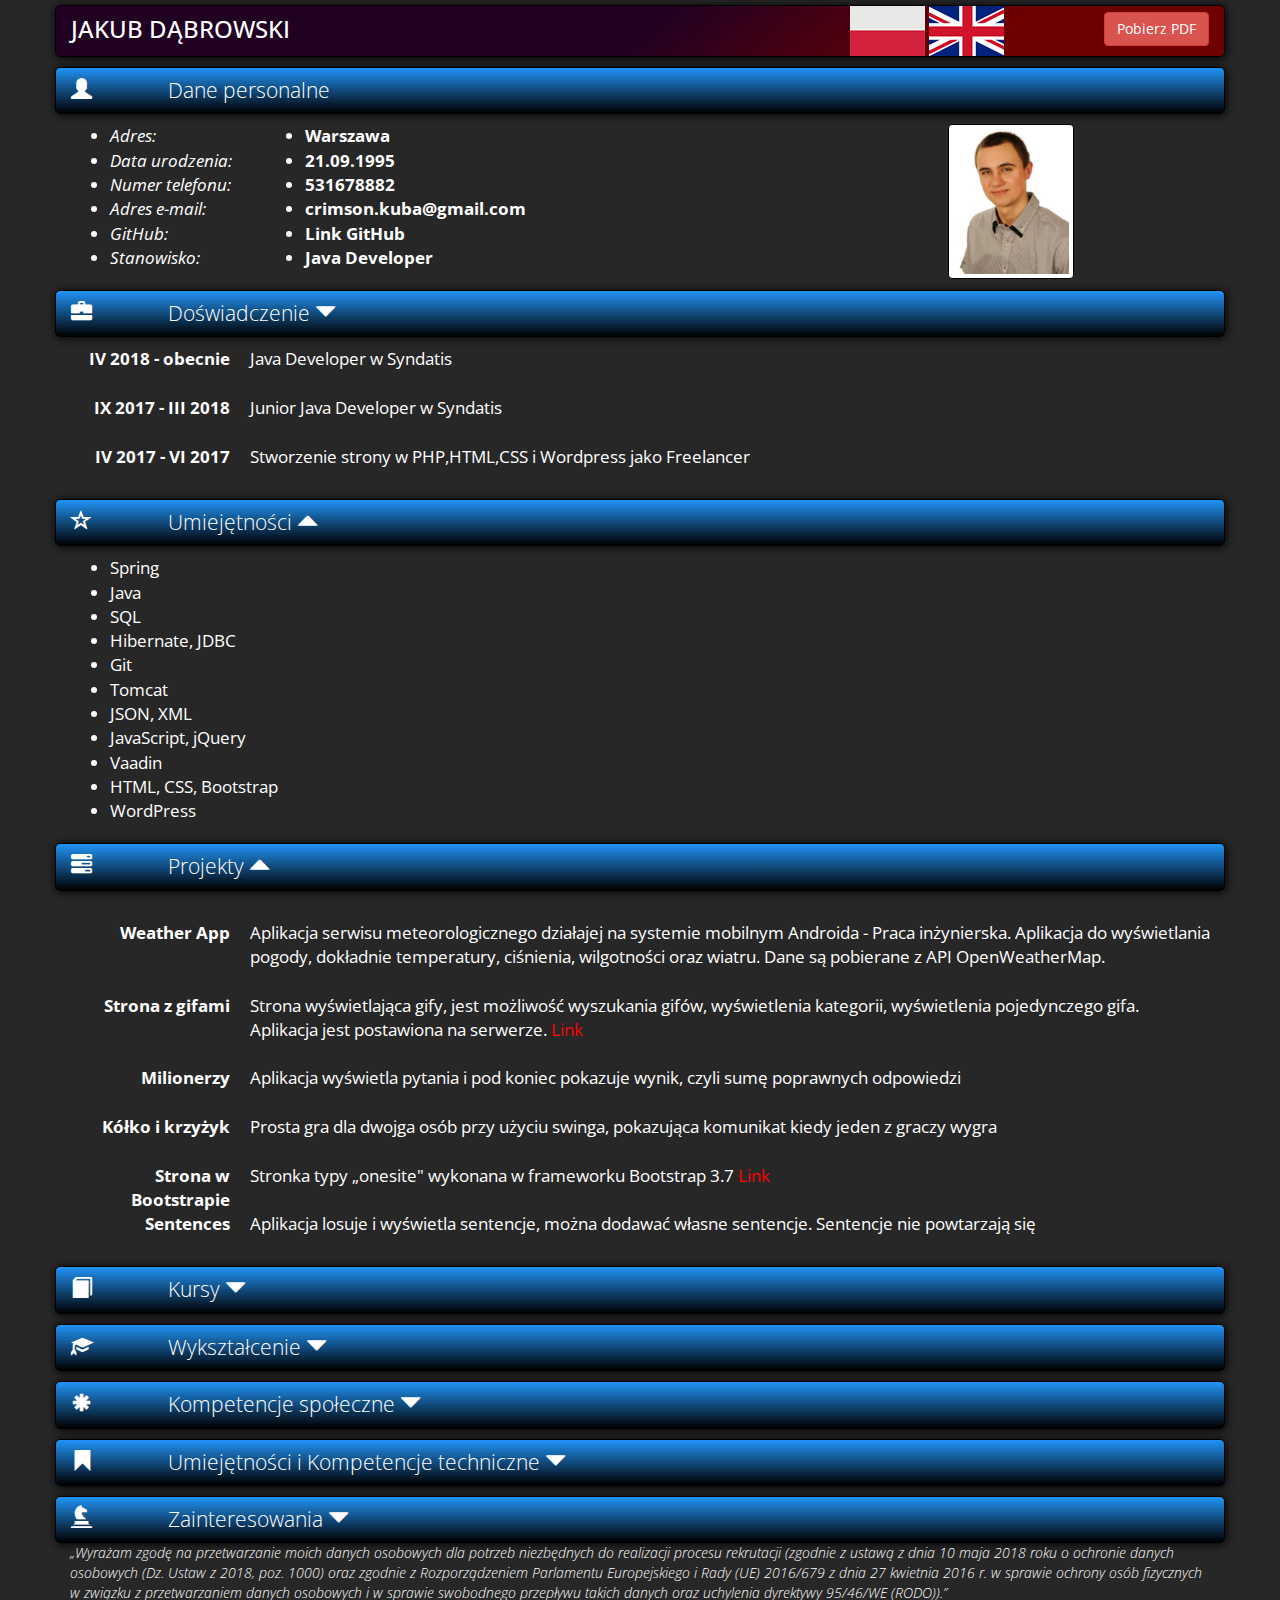
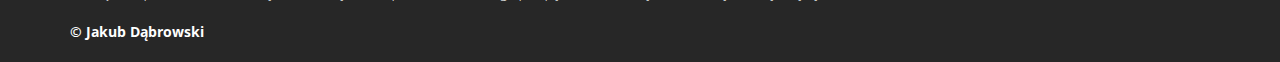
<file: index.html>
<!DOCTYPE html>
<html lang="pl-PL">
<head>
<title href="javascript:showTitle()"> JAKUB DĄBROWSKI </title>
<meta charset="UTF-8">
<meta name="author" content="Jakub Dąbrowski">
<meta name="desciption" content="super kozak strona">
<meta name="keywords" content="hiper strona">
<meta name="viewport" content="width=device-width, initial-scale=1.0">
<link rel="shortcut icon" href="cv.png" type="image/x-png">
<meta http-equiv="x-ua-compatible" content="IE=edge">
<link rel="stylesheet" href="font-awesome/css/font-awesome.min.css">
<link rel="stylesheet" href="css/bootstrap.min.css">
<link rel="stylesheet" href="css/main.css">
<link href="https://fonts.googleapis.com/css?family=Open+Sans:400,400i,700" rel="stylesheet">
<script src="https://ajax.googleapis.com/ajax/libs/jquery/3.2.1/jquery.min.js"></script>

</head>
<body>

<script>
window.onblur = function showTitle() { document.title = 'Czemu Ciebie nie ma?'; }

window.onfocus = function () { document.title = 'Jesteś :D'; }
</script>


<div class="container">
<div class="row row-border section-name col">
<div class="col-md-8">

  <h3 class="text-uppercase"> Jakub Dąbrowski</h3>
</div>
<div class="col-md-2">
  <a href="index.html"><img src="pol.png" alt="pol"></a>
  <a href="indexAng.html"><img src="ang.png" alt="eng"></a>
</div>
  <div class="col-md-2">
    <a class="btn btn-danger btn-download" href="https://github.com/JakubDabrowskiGIT/cv/raw/master/JakubDabrowskiCV.pdf">Pobierz PDF</a>
  </div>
</div>
<div class="row row-border section-personal-date grad">
<div class="col-md-1">
  <p class="lead"><span class="glyphicon glyphicon-user" aria-hidden="true"></span></p>
</div>

<div class="col-md-11">
	<p class="lead"> Dane personalne</p>
</div>

</div>

<div class="row navig">
  <div class="col-md-2">
<ul>
  <li class="italic">Adres:</li>
  <li class="italic">Data urodzenia:</li>
  <li class="italic">Numer telefonu:</li>
  <li class="italic">Adres e-mail:</li>
  <li class="italic">GitHub:</li>
  <li class="italic">Stanowisko:</li>

</ul>
  </div>
  <div class="col-md-7">
    <ul>
      <li><strong>Warszawa</strong></li>
      <li><strong>21.09.1995</strong></li>
      <li><strong><a href="tel:531678882">531678882</a></strong></li>
      <li><strong><a href="mailto:crimson.kuba@gmail.com">crimson.kuba@gmail.com</a></strong></li>
      <li><strong><a href="https://github.com/JakubDabrowskiGIT" target="_blank">Link GitHub</a></strong></li>
      <li><strong>Java Developer</strong></li>

    </ul>
  </div>

  <div class="col-md-3">
<img src="moje.jpg" border="" alt="my-photo" class="img-thumbnail my-photo myPhoto"/>

  </div>
</div>



<!-- Doświadczenie -->

<div class="row row-border section-personal-skills grad">
  <div class="col-md-1">
  <p class="lead"><span class="glyphicon glyphicon-briefcase" aria-hidden="true"></p>
  </div>

    <div class="col-md-11">
    <p class="lead">
      <a href="javascript:showMoreD()" class="white" id="linkD3">Doświadczenie <span class="glyphicon glyphicon-triangle-bottom" aria-hidden="true"></span></a>
      <a href="javascript:showLessD2()" class="display white" id="linkD4">Doświadczenie <span class="glyphicon glyphicon-triangle-top" aria-hidden="true"></span></a></p>
    </div>

</div>

<div id="more3" style="display:block;">
    <div class="row navig">
        <div class="col-md-12">
          <dl class="dl-horizontal">
		    <dt>IV 2018 - obecnie</dt>
			<dd>Java Developer w Syndatis</dd><br>
            <dt>IX 2017 - III 2018</dt>
			<dd>Junior Java Developer w Syndatis</dd><br>
            <dt>IV 2017 - VI 2017</dt>
            <dd>Stworzenie strony w PHP,HTML,CSS i Wordpress jako Freelancer</dd>
          </dl>
        </div>
  </div>
</div>

<script>
function showMoreD(){
    //removes the link
    var elem = document.getElementById('linkD3');
    elem.style.display = "none";
    //shows the #more
        $("#more3").slideToggle("slow");
    document.getElementById('more3').style.display = "block";

    var show = document.getElementById('linkD4');
    show.style.display = "block";
}

function showLessD2(){
    var elem2 = document.getElementById('linkD4');
    elem2.style.display = "none";

    // document.getElementById('more3').style.display = "none";
        $("#more3").slideToggle("slow");

    var show2 = document.getElementById('linkD3');
    show2.style.display = "block";
}
</script>



<div class="row row-border section-personal-skills grad">
  <div class="col-md-1">
  <p class="lead"><span class="glyphicon glyphicon-star-empty" aria-hidden="true"></p>
  </div>

    <div class="col-md-11">
    <p class="lead">
      <a href="javascript:showMore()" class="display white" id="link">Umiejętności <span class="glyphicon glyphicon-triangle-bottom" aria-hidden="true"></span></a>
      <a href="javascript:showLess()" class=" white" id="link2">Umiejętności <span class="glyphicon glyphicon-triangle-top" aria-hidden="true"></span></a></p>
    </div>

</div>

<div id="more" style="display:block;">
  <div class="row navig">
      <div class="col-md-12">
        <ul style="list-style: square listHidden">

<li>Spring</li>        

<li>Java</li>

<li>SQL</li>

<li>Hibernate, JDBC</li>

<li>Git</li>

<li>Tomcat</li>

<li>JSON, XML</li>

<li>JavaScript, jQuery</li>

<li>Vaadin</li>

<li>HTML, CSS, Bootstrap</li>

<li>WordPress</li>

</ul>
</div>
</div>
</div>


<script>
function showMore(){
    //removes the link
    var elem = document.getElementById('link');
    elem.style.display = "none";
    //shows the #more
    $("#more").slideToggle("slow");
    document.getElementById('more').style.display = "block";

    var show = document.getElementById('link2');
    show.style.display = "block";
}

function showLess(){
    var elem2 = document.getElementById('link2');
    elem2.style.display = "none";


    // document.getElementById('more').style.display = "none";
    $("#more").slideToggle("slow");

    var show2 = document.getElementById('link');
    show2.style.display = "block";
}
</script>


<!-- <script>
$(document).ready(function(){
    $("#link2").click(function(){
      $("#link2").style.display("none");
      $("#link").style.display("block");
        $("#more").slideToggle("slow");
    });
});
</script> -->




<!-- Projekty -->

<div class="row row-border section-personal-skills grad">
  <div class="col-md-1">
  <p class="lead"><span class="glyphicon glyphicon-tasks" aria-hidden="true"></p>
  </div>

    <div class="col-md-11">
    <p class="lead">
      <a href="javascript:showMore1()" class="display white" id="link3">Projekty <span class="glyphicon glyphicon-triangle-bottom" aria-hidden="true"></span></a>
      <a href="javascript:showLess2()" class=" white" id="link4">Projekty <span class="glyphicon glyphicon-triangle-top" aria-hidden="true"></span></a></p>
    </div>

</div>

<div id="more1" style="display:block;">
    <div class="row navig">
        <div class="col-md-12">
          <dl class="dl-horizontal dl-list">
		    <dt>Weather App</dt>
            <dd>Aplikacja serwisu meteorologicznego działajej na systemie mobilnym Androida - Praca inżynierska. Aplikacja do wyświetlania pogody, dokładnie temperatury, ciśnienia, wilgotności oraz wiatru. Dane są pobierane z API OpenWeatherMap.</dd><br>
            <dt>Strona z gifami</dt>
            <dd>Strona wyświetlająca gify, jest możliwość wyszukania gifów, wyświetlenia kategorii, wyświetlenia pojedynczego gifa. Aplikacja jest postawiona na serwerze. <a class="red" target="_blank" href="https://memgifthebest.herokuapp.com/">Link</a></dd><br>         
            <dt>Milionerzy</dt>
            <dd>Aplikacja wyświetla pytania i pod koniec pokazuje wynik, czyli sumę poprawnych odpowiedzi</dd><br>
            <dt>Kółko i krzyżyk</dt>
            <dd>Prosta gra dla dwojga osób przy użyciu swinga, pokazująca komunikat kiedy jeden z graczy wygra </dd><br>
            <dt>Strona w <br>Bootstrapie</dt>
            <dd>Stronka typy „onesite" wykonana w frameworku Bootstrap 3.7  <a class="red" target="_blank" href="https://jakubdabrowskigit.github.io/bootstrapwebsite/">Link</a></dd>
            <dt>Sentences</dt>
            <dd>Aplikacja losuje i wyświetla sentencje, można dodawać własne sentencje. Sentencje nie powtarzają się</dd>
          </dl>
        </div>
  </div>
</div>

<script>
function showMore1(){
    //removes the link
    var elem = document.getElementById('link3');
    elem.style.display = "none";
    //shows the #more
    $("#more1").slideToggle("slow");
    document.getElementById('more1').style.display = "block";

    var show = document.getElementById('link4');
    show.style.display = "block";
}

function showLess2(){
    var elem = document.getElementById('link4');
    elem.style.display = "none";

    // document.getElementById('more1').style.display = "none";
    $("#more1").slideToggle("slow");

    var show2 = document.getElementById('link3');
    show2.style.display = "block";
}
</script>




<!-- Kursy -->


<div class="row row-border section-personal-skills grad">
  <div class="col-md-1">
  <p class="lead"><span class="glyphicon glyphicon-book" aria-hidden="true"></p>
  </div>

    <div class="col-md-11">
    <p class="lead">
      <a href="javascript:showMoreK()" class="white" id="linkK3">Kursy <span class="glyphicon glyphicon-triangle-bottom" aria-hidden="true"></span></a>
      <a href="javascript:showLessK2()" class="display white" id="linkK4">Kursy <span class="glyphicon glyphicon-triangle-top" aria-hidden="true"></span></a></p>
    </div>

</div>

<div id="more2" style="display:none;">
    <div class="row navig">
        <div class="col-md-12">
          <dl class="dl-horizontal">

            <dt>AkademiaKodu<br>Lipiec 2017 200h</dt>
            <dd>Kurs Java, HTML, CSS3, JavaScript, Spring boot, GitHub </dd><br>
            <dt>Szkoła językowa<br>Filadelfia<br>2016/2017 160h</dt>
            <dd>Kurs mówienia po angielsku </dd><br>
            <dt>AkademiaKodu<br>2016/2017 40h</dt>
            <dd>Kurs online podstawy Javy</dd><br>
            <dt>Strefa kursów<br>Marzec 2017 25h</dt>
            <dd>Kurs Javy </dd>
            <dt>Projekt unijny<br>Luty 2017</dt>
            <dd>Kurs <q>Tworzenie strony w PHP, HTML, CSS i  Wordpress</q></dd><br>
          </dl>
        </div>
  </div>
</div>

<script>
function showMoreK(){
    //removes the link
    var elem = document.getElementById('linkK3');
    elem.style.display = "none";
    //shows the #more
      $("#more2").slideToggle("slow");
    document.getElementById('more2').style.display = "block";

    var show = document.getElementById('linkK4');
    show.style.display = "block";
}

function showLessK2(){
    var elem2 = document.getElementById('linkK4');
    elem2.style.display = "none";

    // document.getElementById('more2').style.display = "none";
      $("#more2").slideToggle("slow");

    var show2 = document.getElementById('linkK3');
    show2.style.display = "block";
}
</script>





<!-- Wykształcenie -->


<div class="row row-border section-personal-skills grad">
  <div class="col-md-1">
  <p class="lead"><span class="glyphicon glyphicon-education" aria-hidden="true"></p>
  </div>

    <div class="col-md-11">
    <p class="lead">
      <a href="javascript:showMoreW()" class="white" id="linkW3">Wykształcenie <span class="glyphicon glyphicon-triangle-bottom" aria-hidden="true"></span></a>
      <a href="javascript:showLessW2()" class="display white" id="linkW4">Wykształcenie <span class="glyphicon glyphicon-triangle-top" aria-hidden="true"></span></a></p>
    </div>
</div>

<div id="more4" style="display:none;">
    <div class="row navig">
        <div class="col-md-12">
          <dl class="dl-horizontal">
            <dt>Kierunek <br>Informatyka NST</dt>
            <dd>Uniwersytet Technologiczno-Humanistyczny im. Kazimierza Pułaskiego w  Radomiu. </dd>
          </dl>
        </div>
  </div>
</div>

<script>
function showMoreW(){
    //removes the link
    var elem = document.getElementById('linkW3');
    elem.style.display = "none";
    //shows the #more
        $("#more4").slideToggle("slow");
    document.getElementById('more4').style.display = "block";

    var show = document.getElementById('linkW4');
    show.style.display = "block";
}

function showLessW2(){
    var elem2 = document.getElementById('linkW4');
    elem2.style.display = "none";

    // document.getElementById('more4').style.display = "none";
        $("#more4").slideToggle("slow");

    var show2 = document.getElementById('linkW3');
    show2.style.display = "block";
}
</script>

<!-- Kompetencje społeczne -->

<div class="row row-border section-personal-skills grad">
    <div class="col-md-1">
    <p class="lead"><span class="glyphicon glyphicon-asterisk" aria-hidden="true"></p>
    </div>
      <div class="col-md-11">
      <p class="lead">
        <a href="javascript:showMoreJ()" class="white" id="linkJ3"> Kompetencje społeczne <span class="glyphicon glyphicon-triangle-bottom" aria-hidden="true"></span></a>
        <a href="javascript:showLessJ2()" class="display white" id="linkJ4"> Kompetencje społeczne <span class="glyphicon glyphicon-triangle-top" aria-hidden="true"></span></a></p>
</div>
</div>
      <div id="more6" style="display:none;">
      <div class="row navig">
          <div class="col-md-12">
            <ul style="list-style: square listHidden">
			  <li>Zarządzanie zespołem</li>
			  <li>Umiejętność pracy w zespole</li>
			  <li>Komunikatywność</li>
			  <li>Odpowiedzialność</li>
              <li>Kreatywność</li>
              <li>Dokładność</li>
              </ul>
        </div>
      </div>

</div>

<script>
function showMoreJ(){
    //removes the link
    var elem = document.getElementById('linkJ3');
    elem.style.display = "none";
    //shows the #more
        $("#more6").slideToggle("slow");
    document.getElementById('more6').style.display = "block";

    var show = document.getElementById('linkJ4');
    show.style.display = "block";
}

function showLessJ2(){
    var elem2 = document.getElementById('linkJ4');
    elem2.style.display = "none";

    // document.getElementById('more6').style.display = "none";
    $("#more6").slideToggle("slow");
    var show2 = document.getElementById('linkJ3');
    show2.style.display = "block";
}
</script>


<!-- Umiejętności i Kompetencje techniczne -->

<div class="row row-border section-personal-skills grad">
    <div class="col-md-1">
    <p class="lead"><span class="glyphicon glyphicon-bookmark" aria-hidden="true"></p>
    </div>
      <div class="col-md-11">
      <p class="lead">
        <a href="javascript:showMoreKS()" class="white" id="linkKS3"> Umiejętności i Kompetencje techniczne  <span class="glyphicon glyphicon-triangle-bottom" aria-hidden="true"></span></a>
        <a href="javascript:showLessKS2()" class="display white" id="linkKS4"> Umiejętności i Kompetencje techniczne  <span class="glyphicon glyphicon-triangle-top" aria-hidden="true"></span></a></p>
</div>
</div>
      <div id="moreKS6" style="display:none;">
      <div class="row navig">
          <div class="col-md-12">
            <ul style="list-style: square listHidden">
			  <li>Swobodna praca z różnymi technologiami</li>
			  <li>Prawo jazdy kategorii B</li>
              <li>Posługiwanie się językiem angielskim(B2)</li>
              <li>Certyfikat ukończenia kursu Callan Method</li>
              <li>Certyfikat zaawansowanego projektowania - modelowania graficznego 3D w programie AutoCad</li>
              </ul>
        </div>
      </div>

</div>

<script>
function showMoreKS(){
    //removes the link
    var elem = document.getElementById('linkKS3');
    elem.style.display = "none";
    //shows the #more
        $("#moreKS6").slideToggle("slow");
    document.getElementById('moreKS6').style.display = "block";

    var show = document.getElementById('linkKS4');
    show.style.display = "block";
}

function showLessKS2(){
    var elem2 = document.getElementById('linkKS4');
    elem2.style.display = "none";

    // document.getElementById('more6').style.display = "none";
    $("#moreKS6").slideToggle("slow");
    var show2 = document.getElementById('linkKS3');
    show2.style.display = "block";
}
</script>

<!-- Zainteresowania -->

 <div class="row row-border section-personal-skills grad">
   <div class="col-md-1">
   <p class="lead"><span class="glyphicon glyphicon-knight" aria-hidden="true"></p>
   </div>

     <div class="col-md-11">
     <p class="lead">
       <a href="javascript:showMoreZ()" class="white" id="linkZ3">Zainteresowania <span class="glyphicon glyphicon-triangle-bottom" aria-hidden="true"></span></a>
       <a href="javascript:showLessZ2()" class="display white" id="linkZ4">Zainteresowania <span class="glyphicon glyphicon-triangle-top" aria-hidden="true"></span></a></p>
     </div>

 </div>

 <div id="more5" style="display:none;">
     <div class="row navig">
         <div class="col-md-2">
           <i class="fa fa-fighter-jet fa-3x icon" aria-hidden="true"></i><br>
          <p class="lead me">Podróże</p>
         </div>
         <div class="col-md-2">
        <i class="fa fa-futbol-o fa-3x icon" aria-hidden="true"></i><br>
        <p class="lead me">Sport</p>

</div>
<div class="col-md-2">
        <i class="fa fa-car fa-3x icon" aria-hidden="true"></i><br>
        <p class="lead me">Super samochody</p>
      </div>
      <div class="col-md-2">
        <i class="fa fa-handshake-o fa-3x icon" aria-hidden="true"></i><br>
        <p class="lead me">Spędzanie czasu w grupie</p>
      </div>
      <div class="col-md-2">
        <i class="fa fa-gamepad fa-3x icon" aria-hidden="true"></i><br>
        <p class="lead me">Gry komputerowe</p>
      </div>
      <div class="col-md-2">
        <i class="fa fa-video-camera fa-3x icon" aria-hidden="true"></i><br>
        <p class="lead me">Filmy</p>

      </div>

   </div>
 </div>

 <script>
 function showMoreZ(){
     //removes the link
     var elem = document.getElementById('linkZ3');
     elem.style.display = "none";
     //shows the #more
         $("#more5").slideToggle("slow");
     document.getElementById('more5').style.display = "block";

     var show = document.getElementById('linkZ4');
     show.style.display = "block";
 }

 function showLessZ2(){
     var elem2 = document.getElementById('linkZ4');
     elem2.style.display = "none";

    //  document.getElementById('more5').style.display = "none";
        $("#more5").slideToggle("slow");

     var show2 = document.getElementById('linkZ3');
     show2.style.display = "block";
    }
 </script>
  <script src="https://code.jquery.com/jquery-3.2.1.min.js"></script>
  <script src="js/bootstrap.min.js" type="text/javascript"></script>
  <div class="row">
    <div class="col-md-12">
      <p class="lead italic footer">„Wyrażam zgodę na przetwarzanie moich danych osobowych dla potrzeb niezbędnych do realizacji procesu rekrutacji (zgodnie z ustawą z dnia 10 maja 2018 roku o ochronie danych osobowych (Dz. Ustaw z 2018, poz. 1000) oraz zgodnie z Rozporządzeniem Parlamentu Europejskiego i Rady (UE) 2016/679 z dnia 27 kwietnia 2016 r. w sprawie ochrony osób fizycznych w związku z przetwarzaniem danych osobowych i w sprawie swobodnego przepływu takich danych oraz uchylenia dyrektywy 95/46/WE (RODO)).”</p>
        <p class="lead author">&copy Jakub Dąbrowski</p>
        </div>
    </div>
  </div>

    </div>

</div>
</body>
</html>
</file>
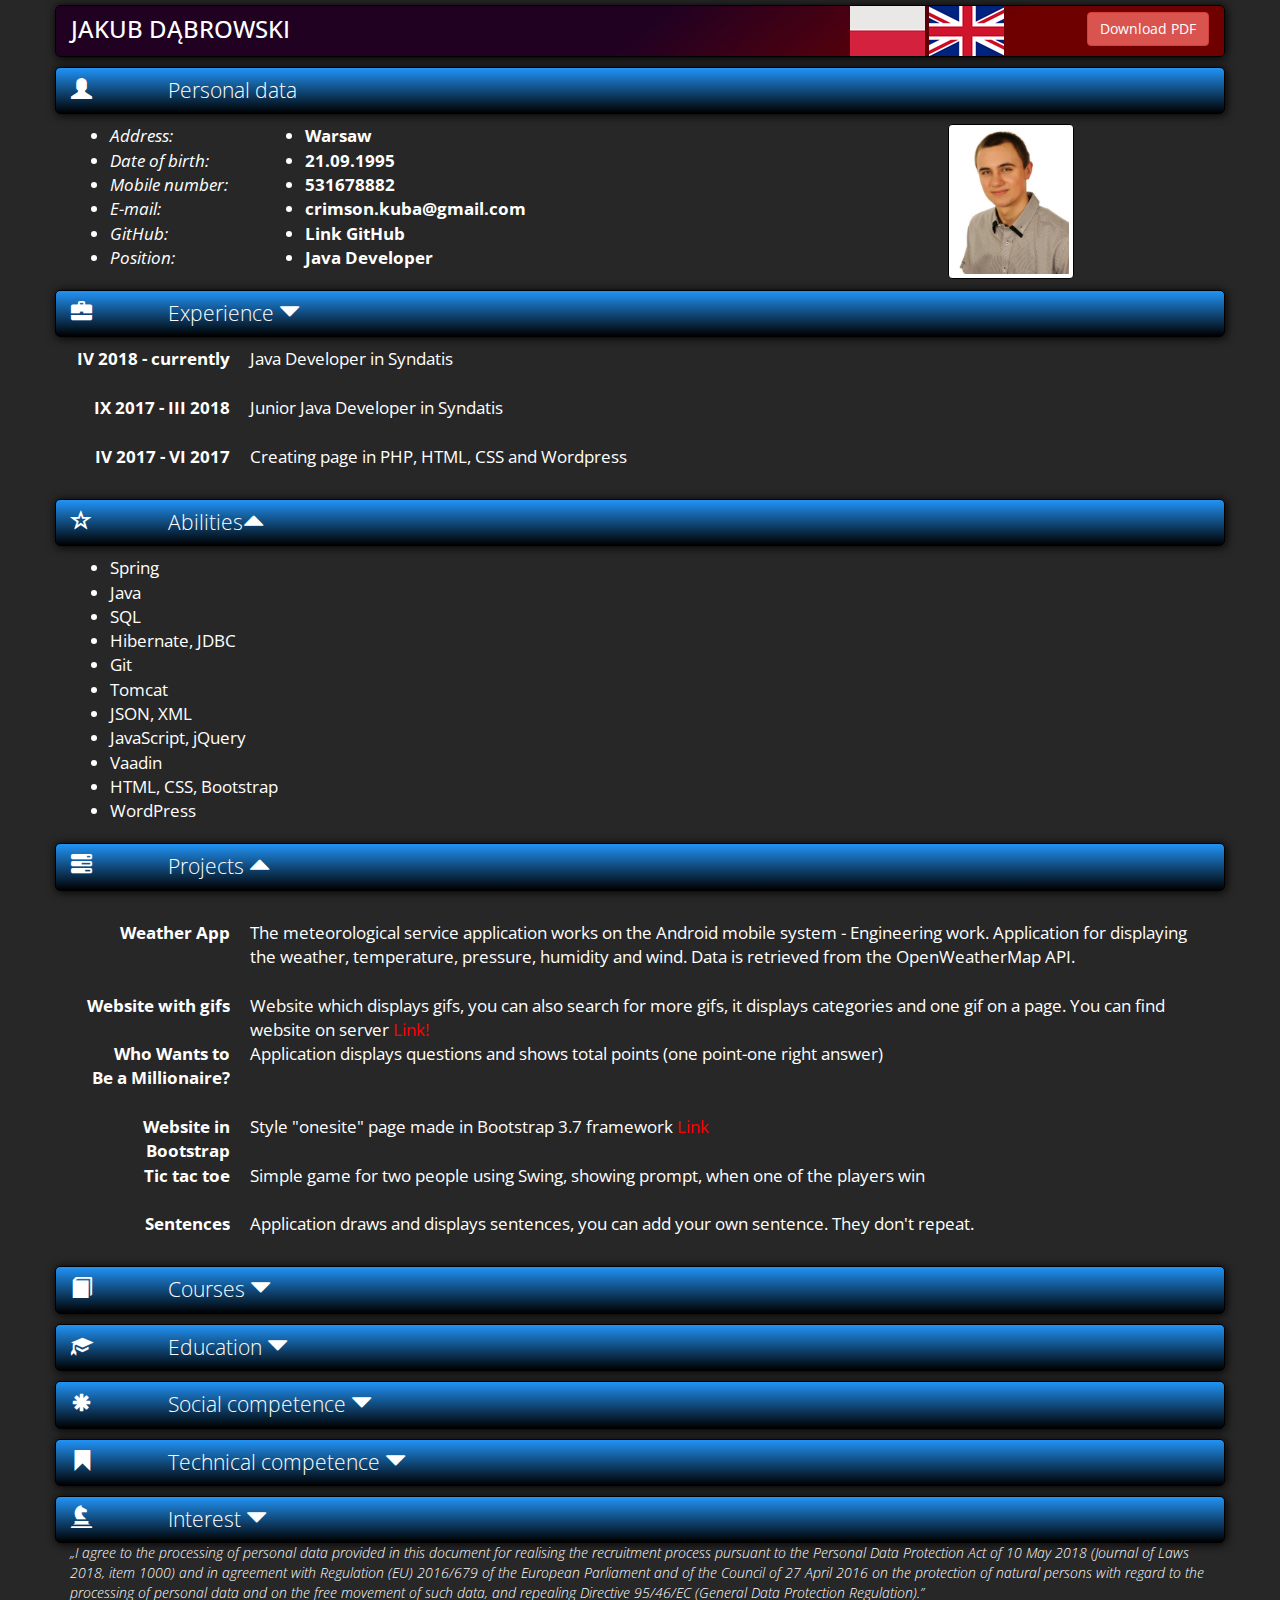
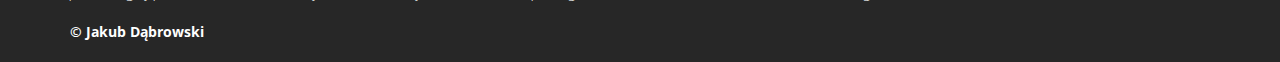
<file: indexAng.html>
<!DOCTYPE html>
<html lang="en">
<head>
<title href="javascript:showTitle()"> JAKUB DĄBROWSKI </title>
<meta charset="UTF-8">
<meta name="author" content="Jakub Dąbrowski">
<meta name="desciption" content="super kozak strona">
<meta name="keywords" content="hiper strona">
<meta name="viewport" content="width=device-width, initial-scale=1.0">
<link rel="shortcut icon" href="cv.png" type="image/x-png">
<meta http-equiv="x-ua-compatible" content="IE=edge">
<link rel="stylesheet" href="font-awesome/css/font-awesome.min.css">
<link rel="stylesheet" href="css/bootstrap.min.css">
<link rel="stylesheet" href="css/main.css">
<link href="https://fonts.googleapis.com/css?family=Open+Sans:400,400i,700" rel="stylesheet">
<script src="https://ajax.googleapis.com/ajax/libs/jquery/3.2.1/jquery.min.js"></script>

</head>
<body>


  <script>

  window.onblur = function showTitle() { document.title = 'Why you went? :('; }

  window.onfocus = function showTitle() { document.title = 'You came back :D!'; }

  </script>

<div class="container">





  <div class="row row-border section-name col">
  <div class="col-md-8">

  <h3 class="text-uppercase"> Jakub Dąbrowski</h3>
  </div>
  <div class="col-md-2">
  <a href="index.html"><img src="pol.png" alt="pol"></a>
  <a href="indexAng.html"><img src="ang.png" alt="eng"></a>
  </div>
  <div class="col-md-2">
    <a class="btn btn-danger btn-download" href="https://github.com/JakubDabrowskiGIT/cv/raw/master/JakubDabrowskiCV_ANG.pdf">Download PDF</a>
  </div>
  </div>
<div class="row row-border section-personal-date grad">

  <div class="col-md-1">
    <p class="lead"><span class="glyphicon glyphicon-user" aria-hidden="true"></span></p>
  </div>
  <div class="col-md-11">


<p class="lead"> Personal data</p>
</div>

</div>



<div class="row navig">
  <div class="col-md-2">
<ul>
  <li class="italic">Address:</li>
  <li class="italic">Date of birth:</li>
  <li class="italic">Mobile number:</li>
  <li class="italic">E-mail:</li>
  <li class="italic">GitHub:</li>
  <li class="italic">Position:</li>

</ul>
  </div>
  <div class="col-md-7">
    <ul>
      <li><strong>Warsaw</strong></li>
      <li><strong>21.09.1995</strong></li>
      <li><strong><a href="tel:531678882">531678882</a></strong></li>
      <li><strong><a href="mailto:crimson.kuba@gmail.com">crimson.kuba@gmail.com</a></strong></li>
      <li><strong><a href="https://github.com/JakubDabrowskiGIT" target="_blank">Link GitHub</a></strong></li>
      <li><strong>Java Developer</strong></li>

    </ul>
  </div>

  <div class="col-md-3">
<img src="moje.jpg" border="" alt="my-photo" class="img-thumbnail my-photo myPhoto"/>

  </div>
</div>

<!-- Doświadczenie -->

<div class="row row-border section-personal-skills grad">
  <div class="col-md-1">
  <p class="lead"><span class="glyphicon glyphicon-briefcase" aria-hidden="true"></p>
  </div>

    <div class="col-md-11">
    <p class="lead">
      <a href="javascript:showMoreD()" class="white" id="linkD3">Experience <span class="glyphicon glyphicon-triangle-bottom" aria-hidden="true"></span></a>
      <a href="javascript:showLessD2()" class="display white" id="linkD4">Experience <span class="glyphicon glyphicon-triangle-top" aria-hidden="true"></span></a></p>
    </div>

</div>

<div id="more3" style="display:block;">
    <div class="row navig">
        <div class="col-md-12">
          <dl class="dl-horizontal">
			<dt>IV 2018 - currently</dt>
			<dd>Java Developer in Syndatis</dd><br>
            <dt>IX 2017 - III 2018</dt>
			<dd>Junior Java Developer in Syndatis</dd><br>
            <dt>IV 2017 - VI 2017</dt>
            <dd>Creating page in PHP, HTML, CSS and Wordpress</dd>
          </dl>
        </div>
  </div>
</div>

<script>
function showMoreD(){
    //removes the link
    var elem = document.getElementById('linkD3');
    elem.style.display = "none";
    //shows the #more
        $("#more3").slideToggle("slow");
    document.getElementById('more3').style.display = "block";

    var show = document.getElementById('linkD4');
    show.style.display = "block";
}

function showLessD2(){
    var elem2 = document.getElementById('linkD4');
    elem2.style.display = "none";

    // document.getElementById('more3').style.display = "none";
        $("#more3").slideToggle("slow");
    var show2 = document.getElementById('linkD3');
    show2.style.display = "block";
}
</script>


<div class="row row-border section-personal-skills grad">
  <div class="col-md-1">
  <p class="lead"><span class="glyphicon glyphicon-star-empty" aria-hidden="true"></p>
  </div>

    <div class="col-md-11">
    <p class="lead">
      <a href="javascript:showMore()" class="display white" id="link">Abilities <span class="glyphicon glyphicon-triangle-bottom" aria-hidden="true"></span></a>
      <a href="javascript:showLess()" class="white" id="link2">Abilities<span class="glyphicon glyphicon-triangle-top" aria-hidden="true"></span></a></p>
    </div>

</div>

<div id="more" style="display:block;">
  <div class="row navig">
      <div class="col-md-12">
        <ul style="list-style: square listHidden">
          
<li>Spring</li>        

<li>Java</li>

<li>SQL</li>

<li>Hibernate, JDBC</li>

<li>Git</li>

<li>Tomcat</li>

<li>JSON, XML</li>

<li>JavaScript, jQuery</li>

<li>Vaadin</li>

<li>HTML, CSS, Bootstrap</li>

<li>WordPress</li>

</ul>
</div>

</div>
</div>


<script>
function showMore(){
    //removes the link
    var elem = document.getElementById('link');
    elem.style.display = "none";
    //shows the #more
        $("#more").slideToggle("slow");
    document.getElementById('more').style.display = "block";

    var show = document.getElementById('link2');
    show.style.display = "block";
}

function showLess(){
    var elem2 = document.getElementById('link2');
    elem2.style.display = "none";

    // document.getElementById('more').style.display = "none";
        $("#more").slideToggle("slow");
    var show2 = document.getElementById('link');
    show2.style.display = "block";
}
</script>



<!-- Projekty -->

<div class="row row-border section-personal-skills grad">
  <div class="col-md-1">
  <p class="lead"><span class="glyphicon glyphicon-tasks" aria-hidden="true"></p>
  </div>

    <div class="col-md-11">
    <p class="lead">
      <a href="javascript:showMore1()" class="display white" id="link3">Projects <span class="glyphicon glyphicon-triangle-bottom" aria-hidden="true"></span></a>
      <a href="javascript:showLess2()" class="white" id="link4">Projects <span class="glyphicon glyphicon-triangle-top" aria-hidden="true"></span></a></p>
    </div>

</div>

<div id="more1" style="display:block;">
    <div class="row navig">
        <div class="col-md-12">
          <dl class="dl-horizontal dl-list">		  
		  <dt>Weather App</dt>
          <dd>The meteorological service application works on the Android mobile system - Engineering work. Application for displaying the weather, temperature, pressure, humidity and wind. Data is retrieved from the OpenWeatherMap API.</dd><br>
          <dt>Website with gifs</dt>
          <dd>Website which displays gifs, you can also search for more gifs, it displays categories and one gif on a page. You can find website on server <a href="https://memgifthebest.herokuapp.com" target="_blank" class="red">Link!</a></dd>
          <dt>Who Wants to <br>Be a Millionaire?</dt>
          <dd>Application displays questions and shows total points (one point-one right answer)</dd><br>
          <dt>Website in<br> Bootstrap</dt>
          <dd>Style "onesite" page made in Bootstrap 3.7 framework  <a href="https://jakubdabrowskigit.github.io/bootstrapwebsite" target="_blank" class="red">Link</a></dd>
          <dt>Tic tac toe</dt>
          <dd>Simple game for two people using Swing, showing prompt, when one of the players win </dd><br>
          <dt>Sentences</dt>
          <dd>Application draws and displays sentences, you can add your own sentence. They don't repeat.
          </dl>
        </div>
  </div>
</div>

<script>
function showMore1(){
    //removes the link
    var elem = document.getElementById('link3');
    elem.style.display = "none";
    //shows the #more
        $("#more1").slideToggle("slow");
    document.getElementById('more1').style.display = "block";

    var show = document.getElementById('link4');
    show.style.display = "block";
}

function showLess2(){
    var elem = document.getElementById('link4');
    elem.style.display = "none";

    // document.getElementById('more1').style.display = "none";
        $("#more1").slideToggle("slow");
    var show2 = document.getElementById('link3');
    show2.style.display = "block";
}
</script>




<!-- Kursy -->


<div class="row row-border section-personal-skills grad">
  <div class="col-md-1">
  <p class="lead"><span class="glyphicon glyphicon-book" aria-hidden="true"></p>
  </div>

    <div class="col-md-11">
    <p class="lead">
      <a href="javascript:showMoreK()" class="white" id="linkK3">Courses <span class="glyphicon glyphicon-triangle-bottom" aria-hidden="true"></span></a>
      <a href="javascript:showLessK2()" class="display white" id="linkK4">Courses <span class="glyphicon glyphicon-triangle-top" aria-hidden="true"></span></a></p>
    </div>

</div>

<div id="more2" style="display:none;">
    <div class="row navig">
        <div class="col-md-12">
          <dl class="dl-horizontal">

            <dt>"AkademiaKodu"<br>July 2017 200h</dt>
            <dd>Java, HTML, CSS3, JavaScript, Spring boot, GitHub Course. </dd><br>
            <dt>Language school<br>Filadelfia<br>2016/2017 160h.</dt>
            <dd>English speaking course </dd><br>
            <dt>AkademiaKodu<br>2016/2017 40h</dt>
            <dd>the ABCs of Java - online course.</dd><br>
            <dt>"Strefa kursów"<br>March 2017 25h</dt>
            <dd>Java course. </dd>
            <dt>EU project<br>February 2017</dt>
            <dd>Course <q>Creating pages in PHP, HTML, CSS and Wordpress.</q></dd><br>
          </dl>
        </div>
  </div>
</div>

<script>
function showMoreK(){
    //removes the link
    var elem = document.getElementById('linkK3');
    elem.style.display = "none";
    //shows the #more
        $("#more2").slideToggle("slow");
    document.getElementById('more2').style.display = "block";

    var show = document.getElementById('linkK4');
    show.style.display = "block";
}

function showLessK2(){
    var elem2 = document.getElementById('linkK4');
    elem2.style.display = "none";

    // document.getElementById('more2').style.display = "none";
        $("#more2").slideToggle("slow");
    var show2 = document.getElementById('linkK3');
    show2.style.display = "block";
}
</script>





<!-- Wykształcenie -->


<div class="row row-border section-personal-skills grad">
  <div class="col-md-1">
  <p class="lead"><span class="glyphicon glyphicon-education" aria-hidden="true"></p>
  </div>

    <div class="col-md-11">
    <p class="lead">
      <a href="javascript:showMoreW()" class="white" id="linkW3">Education <span class="glyphicon glyphicon-triangle-bottom" aria-hidden="true"></span></a>
      <a href="javascript:showLessW2()" class="display white" id="linkW4">Education <span class="glyphicon glyphicon-triangle-top" aria-hidden="true"></span></a></p>
    </div>

</div>

<div id="more4" style="display:none;">
    <div class="row navig">
        <div class="col-md-12">
          <dl class="dl-horizontal">
            <dt>Programming</dt>
            <dd>University of Technology and Humanities im. Kazimierza Pułaskiego in  Radom. </
          </dl>
        </div>
  </div>
</div>

<script>
function showMoreW(){
    //removes the link
    var elem = document.getElementById('linkW3');
    elem.style.display = "none";
    //shows the #more
        $("#more4").slideToggle("slow");
    document.getElementById('more4').style.display = "block";

    var show = document.getElementById('linkW4');
    show.style.display = "block";
}

function showLessW2(){
    var elem2 = document.getElementById('linkW4');
    elem2.style.display = "none";

    // document.getElementById('more4').style.display = "none";
        $("#more4").slideToggle("slow");

    var show2 = document.getElementById('linkW3');
    show2.style.display = "block";
}
</script>


<!-- Kompetencje społeczne -->

<div class="row row-border section-personal-skills grad">
    <div class="col-md-1">
    <p class="lead"><span class="glyphicon glyphicon-asterisk" aria-hidden="true"></p>
    </div>
      <div class="col-md-11">
      <p class="lead">
        <a href="javascript:showMoreJ()" class="white" id="linkJ3"> Social competence <span class="glyphicon glyphicon-triangle-bottom" aria-hidden="true"></span></a>
        <a href="javascript:showLessJ2()" class="display white" id="linkJ4"> Social competence <span class="glyphicon glyphicon-triangle-top" aria-hidden="true"></span></a></p>
</div>
</div>
      <div id="more6" style="display:none;">
      <div class="row navig">
          <div class="col-md-12">
            <ul style="list-style: square listHidden">
			  <li>Team management</li>
			  <li>Ability to work in a team</li>
			  <li>Communicability</li>
			  <li>Responsibility</li>		      
              <li>Creativity</li>
              <li>Accuracy</li>									
              </ul>
        </div>
      </div>

</div>

<script>
function showMoreJ(){
    //removes the link
    var elem = document.getElementById('linkJ3');
    elem.style.display = "none";
    //shows the #more
        $("#more6").slideToggle("slow");
    document.getElementById('more6').style.display = "block";

    var show = document.getElementById('linkJ4');
    show.style.display = "block";
}

function showLessJ2(){
    var elem2 = document.getElementById('linkJ4');
    elem2.style.display = "none";

    // document.getElementById('more6').style.display = "none";
    $("#more6").slideToggle("slow");
    var show2 = document.getElementById('linkJ3');
    show2.style.display = "block";
}
</script>


<!-- Umiejętności i Kompetencje techniczne -->

<div class="row row-border section-personal-skills grad">
    <div class="col-md-1">
    <p class="lead"><span class="glyphicon glyphicon-bookmark" aria-hidden="true"></p>
    </div>
      <div class="col-md-11">
      <p class="lead">
        <a href="javascript:showMoreKS()" class="white" id="linkKS3"> Technical competence <span class="glyphicon glyphicon-triangle-bottom" aria-hidden="true"></span></a>
        <a href="javascript:showLessKS2()" class="display white" id="linkKS4"> Technical competence <span class="glyphicon glyphicon-triangle-top" aria-hidden="true"></span></a></p>
</div>
</div>
      <div id="moreKS6" style="display:none;">
      <div class="row navig">
          <div class="col-md-12">
            <ul style="list-style: square listHidden">			
			  <li>Work with every technologies</li>
			  <li>Driving license category B</li>			
			  <li>English (B2)</li>
              <li>Callan Method certificate</li>
              <li>Certificate of advanced designing - graphic design in 3D in AutoCad program</li>			
              </ul>
        </div>
      </div>

</div>

<script>
function showMoreKS(){
    //removes the link
    var elem = document.getElementById('linkKS3');
    elem.style.display = "none";
    //shows the #more
        $("#moreKS6").slideToggle("slow");
    document.getElementById('moreKS6').style.display = "block";

    var show = document.getElementById('linkKS4');
    show.style.display = "block";
}

function showLessKS2(){
    var elem2 = document.getElementById('linkKS4');
    elem2.style.display = "none";

    // document.getElementById('more6').style.display = "none";
    $("#moreKS6").slideToggle("slow");
    var show2 = document.getElementById('linkKS3');
    show2.style.display = "block";
}
</script>

<!-- Zainteresowania -->

 <div class="row row-border section-personal-skills grad">
   <div class="col-md-1">
   <p class="lead"><span class="glyphicon glyphicon-knight" aria-hidden="true"></p>
   </div>

     <div class="col-md-11">
     <p class="lead">
       <a href="javascript:showMoreZ()" class="white" id="linkZ3">Interest <span class="glyphicon glyphicon-triangle-bottom" aria-hidden="true"></span></a>
       <a href="javascript:showLessZ2()" class="display white" id="linkZ4">Interest <span class="glyphicon glyphicon-triangle-top" aria-hidden="true"></span></a></p>
     </div>

 </div>

 <div id="more5" style="display:none;">
     <div class="row navig">
         <div class="col-md-2">
           <i class="fa fa-fighter-jet fa-3x icon" aria-hidden="true"></i><br>
          <p class="lead me">Travels</p>
         </div>
         <div class="col-md-2">
        <i class="fa fa-futbol-o fa-3x icon" aria-hidden="true"></i><br>
        <p class="lead me">Sport</p>
</div>
<div class="col-md-2">
        <i class="fa fa-car fa-3x icon" aria-hidden="true"></i><br>
        <p class="lead me">Super Cars</p>
      </div>
      <div class="col-md-2">
        <i class="fa fa-handshake-o fa-3x icon" aria-hidden="true"></i><br>
        <p class="lead me">Spending time in group</p>
      </div>
      <div class="col-md-2">
        <i class="fa fa-gamepad fa-3x icon" aria-hidden="true"></i><br>
        <p class="lead me">Computer games</p>
      </div>
      <div class="col-md-2">
        <i class="fa fa-video-camera fa-3x icon" aria-hidden="true"></i><br>
        <p class="lead me">Movies</p>
      </div>
   </div>
 </div>

 <script>
 function showMoreZ(){
     //removes the link
     var elem = document.getElementById('linkZ3');
     elem.style.display = "none";
     //shows the #more
         $("#more5").slideToggle("slow");
     document.getElementById('more5').style.display = "block";

     var show = document.getElementById('linkZ4');
     show.style.display = "block";
 }

 function showLessZ2(){
     var elem2 = document.getElementById('linkZ4');
     elem2.style.display = "none";

    //  document.getElementById('more5').style.display = "none";
        $("#more5").slideToggle("slow");
     var show2 = document.getElementById('linkZ3');
     show2.style.display = "block";
 }
 </script>

  <script src="https://code.jquery.com/jquery-3.2.1.min.js"></script>
  <script src="js/bootstrap.min.js" type="text/javascript"></script>


  <div class="row">
    <div class="col-md-12">
      <p class="lead italic footer">„I agree to the processing of personal data provided in this document for realising the recruitment process pursuant to the Personal Data Protection Act of 10 May 2018 (Journal of Laws 2018, item 1000) and in agreement with Regulation (EU) 2016/679 of the European Parliament and of the Council of 27 April 2016 on the protection of natural persons with regard to the processing of personal data and on the free movement of such data, and repealing Directive 95/46/EC (General Data Protection Regulation).”</p>
        <p class="lead author">&copy Jakub Dąbrowski</p>
        </div>
    </div>
  </div>

    </div>

</div>
</body>
</html>
</file>
<file: css/main.css>
body{
  /*background-color: rgb(68, 68, 68);*/
  background-color: #272727;
  color: black;
  font-family: 'Open Sans', sans-serif;
  color: white;
}
.navig{
  margin-top: 10px;
  font-size: 17px;
}
.btn-download{
  margin-top: 6px;
  float: right;
}
.row-border{
    margin-top: 5px;
  border:solid 1px #000;
  border-radius: 5px;
  box-shadow: 1px 1px 10px #000;
}

.row-border .lead{
  margin-bottom: 0px;
  padding: 8px 0;
}
.section-name{
color: white;
  background: linear-gradient(141deg, #200122 50%, #6f0000 80%);

}
.section-name h3{
  margin-top: 10px;
}
.section-personal-date{
  margin-top: 10px;
}
.section-personal-skills{
  margin-top: 10px;
}
@media screen and (min-width: 1000px) {
	
.my-photo{

  height: 155px;
  border: solid 1px #000;
}

.my-photo:hover {
  -ms-transform: scale(1.5); /* IE 9 */
  -webkit-transform: scale(1.5); /* Safari 3-8 */
  transform: scale(1.5); 
}

}

.my-photo:hover >img{
  content: url('aaa.jpg');
  background: url('aaa.jpg');
}
dt{
  text-align: left;

}
dd{
  text-align: left;
}
.dl-list{
margin-top: 20px;

}
.col{
  background-color: grey !important;
}
a{
  color: white;
}
a:hover{
  color: black;
}

.red{
  color: red;
}
.grad {
    background: #E33B3B; /* For browsers that do not support gradients */
    background: -webkit-linear-gradient(#2193F6, black); /* For Safari 5.1 to 6.0 */
    background: -o-linear-gradient(#2193F6, black); /* For Opera 11.1 to 12.0 */
    background: -moz-linear-gradient(#2193F6, black); /* For Firefox 3.6 to 15 */
    background: linear-gradient(#2193F6, black); /* Standard syntax */
    color: white;
}
.italic{
  font-style: italic;
}
.display{
  display: none;
}
.white{
  color: white;
}
.white:hover{
  color: white !important;
}
.author{
  font-weight: bold;
  font-size: 14px;


}
.langu{
  text-align: right;
}
.me{
  font-size: 20px;
}
.icon{
  font-size: 30px;
}
.progress-bar {
  background-color: red;
}
.italic{
  font-style: italic;
}
.footer{
  font-size: 14px;
}
</file>
